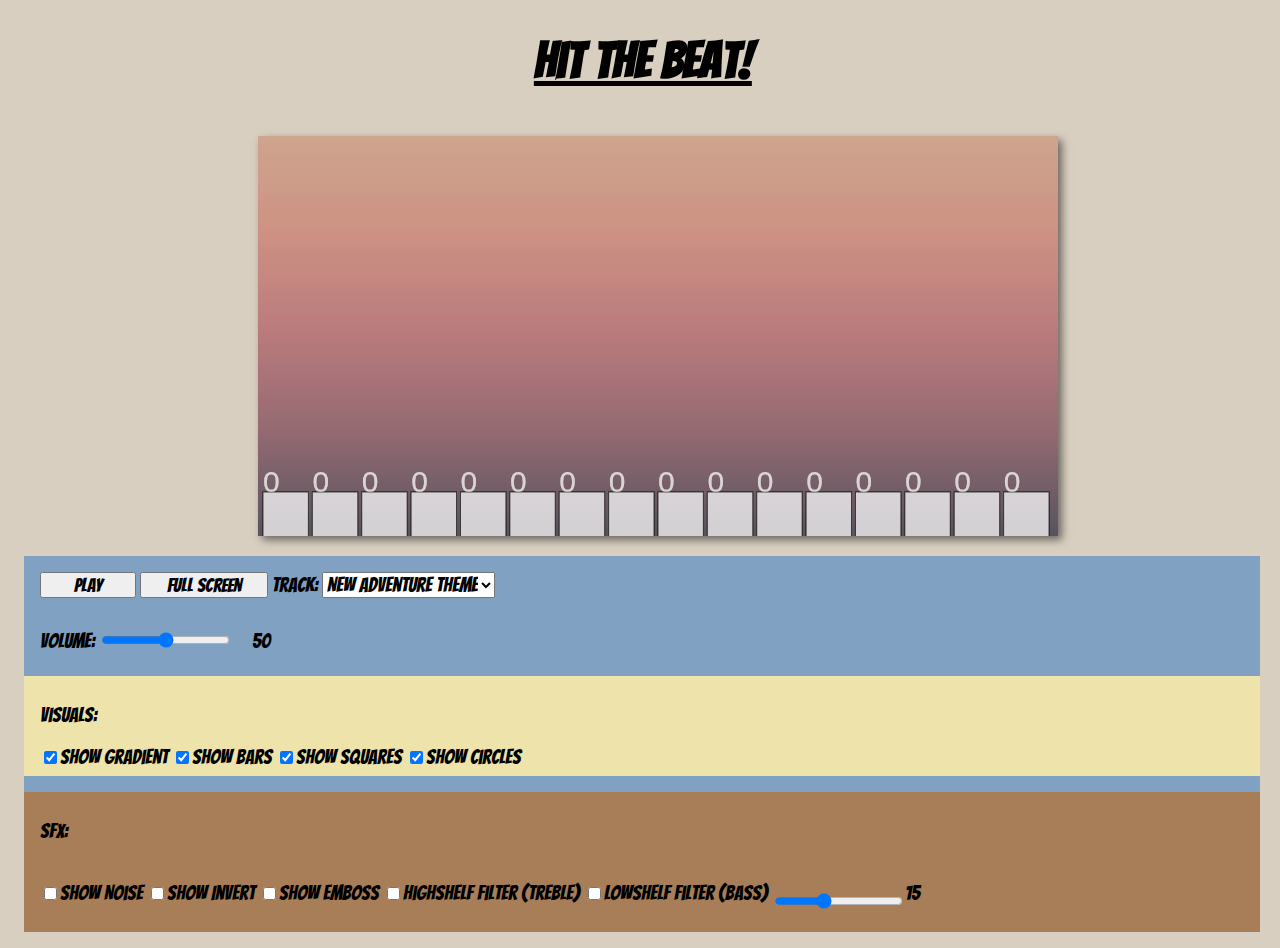
<file: index.html>
﻿<!DOCTYPE html>
<html lang="en">
<head>
    <meta charset="utf-8" />
    <title>Audio Visualizer</title>
    <link href="styles/default-styles.css" type="text/css" rel="stylesheet" />
    <script src="./src/loader.js" type="module"></script>
</head>
<body>
    <video autoplay></video>
    <h1>Hit the Beat!</h1>
    <main id="canvasWindow">
        <canvas  width="800" height="400"></canvas>
        <div id="controls">
            <section id="buttonBox">
                <button id="playButton" data-playing="no"></button>
                <button id="fsButton">Full Screen</button>

                <label>
                    Track:
                    <select id="trackSelect">
                        <option value="media/New Adventure Theme.mp3" selected>New Adventure Theme</option>
                        <option value="media/Peanuts Theme.mp3">Peanuts Theme</option>
                        <option value="media/The Picard Song.mp3">The Picard Song</option>
                        <option value="media/Billie Jean.mp3">Billie Jean</option>
                    </select>
                </label>
            </section>

            <section>
                Volume: <input type="range" id="volumeSlider" min="0" max="2" value="1" step="0.01">
                <span id="volumeLabel">???</span>
            </section>

            <section id="visualsBox">
                <p>Visuals:</p>
                <span><input type="checkbox" id="gradientCB"><label for="gradientCB">Show Gradient</label></span>
                <span><input type="checkbox" id="barsCB"><label for="barsCB">Show Bars</label></span>
                <span><input type="checkbox" id="squaresCB"><label for="squaresCB">Show Squares</label></span>
                <span><input type="checkbox" id="circlesCB"><label for="circlesCB">Show Circles</label></span>
            </section>

            <section id="sfxBox">
                <p>SFX:</p>
                <span><input type="checkbox" id="noiseCB"><label for="noiseCB">Show Noise</label></span>
                <span><input type="checkbox" id="invertCB"><label for="invertCB">Show Invert</label></span>
                <span><input type="checkbox" id="embossCB"><label for="embossCB">Show Emboss</label></span>
                <span><input type="checkbox" id="highshelfCB"><label for="highshelfCB">Highshelf Filter (Treble)</label></span>
                <span><input type="checkbox" id="lowshelfCB"><label for="lowshelfCB">Lowshelf Filter (Bass)</label></span>
                <span><input type="range" min="0" max="40" value="15" id="lowshelfSlider"><p id="lowshelfVal"></p></span>
            </section>
        </div>
    </main>
</body>
</html>
</file>
<file: styles/default-styles.css>
﻿@import url('https://fonts.googleapis.com/css2?family=Bangers&display=swap');

*{
    font-family: 'Bangers', cursive;
}

body {
    background: #D9CFC1;
    font-size: 20px;
    margin-right: 1em;
}

canvas {
    margin-left: 1rem;
    margin-top: 1rem;
    margin-bottom: 1rem;
    box-shadow: 4px 4px 8px rgba(0,0,0,0.5);
    background: #fafafa;
}

h1{
    margin-left: 6em;
    font-size:50px;
    text-decoration: underline;
}

video {
    display: none;
}

#controls {
    margin-left: 1rem;
    background-color: #80A1C1;
}

#volumeLabel {
    margin-left: 1rem;
}

section {
    padding-top: .5rem;
    padding-left: 1rem;
    padding-bottom: .5rem;
    margin-bottom: 1rem;
}

#buttonBox{
    padding-top: 1rem;
}

#playButton {
    font-size: 1.2rem;
    width: 6rem;
}

button[data-playing="yes"]:after {
    content: "Pause";
}

button[data-playing="no"]:after {
    content: "Play";
}

#fsButton {
    font-size: 1.2rem;
    width: 8rem;
}

#lowshelfSlider {
    position: relative;
    top: .7em;
}

#lowshelfVal{
    display:inline-block;
    padding-right: 10px;
}

#visualsBox{
    background-color: #EEE3AB;
}

#sfxBox{
    background-color: #A77E58;
}

#trackSelect{
    font-size: 20px;
}

@media only screen and (min-width: 920px) {
    canvas {
        margin-left: 10%;
        margin-top: 1rem;
        margin-bottom: 1rem;
        box-shadow: 4px 4px 8px rgba(0,0,0,0.5);
        background: #fafafa;
    }

    h1{
        margin-left: 42%;
    }
}

@media only screen and (min-width: 1000px) {
    canvas {
        margin-left: 15%;
        margin-top: 1rem;
        margin-bottom: 1rem;
        box-shadow: 4px 4px 8px rgba(0,0,0,0.5);
        background: #fafafa;
    }
}

@media only screen and (min-width: 1100px) {
    canvas {
        margin-left: 20%;
        margin-top: 1rem;
        margin-bottom: 1rem;
        box-shadow: 4px 4px 8px rgba(0,0,0,0.5);
        background: #fafafa;
    }
}
</file>
